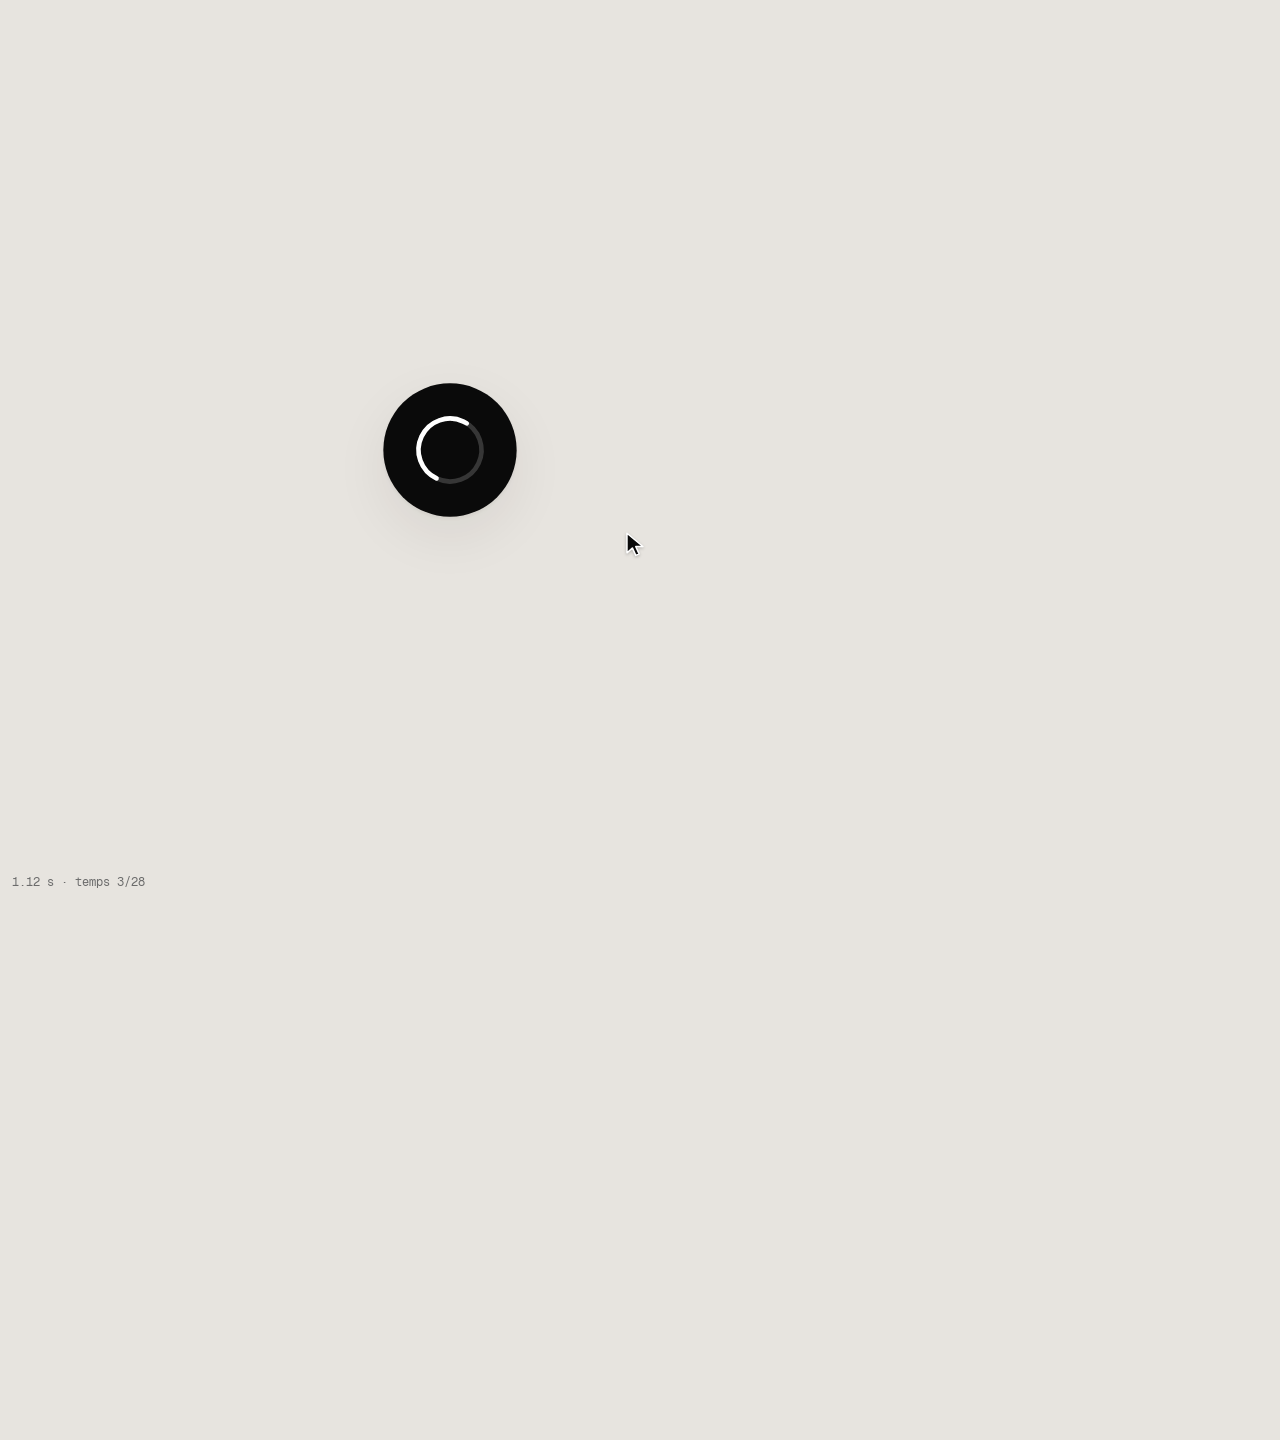
<file: motion-design/motion/index.html>
<!doctype html>
<html lang="fr">
<head>
<meta charset="utf-8">
<title>Une forme, douze états</title>
<style>
@font-face{font-family:Geist;src:url(fonts/Geist-Variable.woff2) format("woff2");font-weight:100 900}
@font-face{font-family:GeistMono;src:url(fonts/GeistMono-Regular.woff2) format("woff2");font-weight:400}
:root{--bg:#E7E4DF;--ink:#0A0A0A;--paper:#FFFFFF;--mute:#8C8C8C}
*{box-sizing:border-box;margin:0;padding:0}
html,body{background:var(--bg);overflow:hidden}
body{font-family:Geist,system-ui,sans-serif;-webkit-font-smoothing:antialiased;font-feature-settings:"ss01"}
#stage{position:relative;width:1440px;height:1440px;background:var(--bg);overflow:hidden}
#cam{position:absolute;left:720px;top:720px;width:0;height:0;transform-origin:0 0}
#shape{position:absolute;left:0;top:0;overflow:hidden}
#origin{position:absolute;width:0;height:0}
.abs{position:absolute;left:0;top:0;transform-origin:0 0}
.layer{position:absolute;left:0;top:0;width:0;height:0;transform-origin:0 0}
.t{position:absolute;left:0;top:0;white-space:nowrap;line-height:1}
.mono{font-family:GeistMono,monospace;font-variant-numeric:tabular-nums}
svg{display:block;overflow:visible}
.ic{fill:none;stroke:currentColor;stroke-linecap:round;stroke-linejoin:round}
#cursor{position:absolute;left:0;top:0;width:44px;height:44px;transform-origin:7.3px 4.6px;filter:drop-shadow(0 2px 2.5px rgba(0,0,0,.22))}
#hud{position:fixed;left:12px;bottom:10px;font:12px GeistMono,monospace;color:#6b6b6b}
</style>
</head>
<body>
<div id="stage">
  <div id="cam">
    <div id="shape">
      <div id="origin">

        <!-- 1 · bouton -->
        <div class="layer" id="Lbutton">
          <div class="t" id="btnRow" style="display:flex;align-items:center;gap:10px;color:#fff;font-size:21px;font-weight:520;transform:translate(-50%,-50%)">
            <span>Commencer</span><span id="icArrow"></span>
          </div>
        </div>

        <!-- 2 · loader / 3 · check -->
        <div class="layer" id="Lloader"><svg id="loaderSvg" class="abs" width="40" height="40" viewBox="0 0 40 40" style="transform-origin:20px 20px">
          <circle cx="20" cy="20" r="17" fill="none" stroke="rgba(255,255,255,.18)" stroke-width="2.5"/>
          <circle id="arc" cx="20" cy="20" r="17" fill="none" stroke="#fff" stroke-width="2.5" stroke-linecap="round" pathLength="1" transform="rotate(-90 20 20)"/>
        </svg></div>
        <div class="layer" id="Lcheck"><svg class="abs" width="34" height="34" viewBox="0 0 24 24" style="transform:translate(-17px,-17px);color:#fff">
          <path id="checkPath" class="ic" d="M5 12.5l4.5 4.5L19 7.5" pathLength="1" stroke-width="1.6"/>
        </svg></div>

        <!-- pochette partagée : island → lecteur -->
        <div class="abs" id="art" style="overflow:hidden">
          <svg viewBox="0 0 100 100" width="100%" height="100%" preserveAspectRatio="none"><rect width="100" height="100" fill="#F2F0EC"/><circle cx="50" cy="50" r="31" fill="#0A0A0A"/><circle cx="50" cy="50" r="19" fill="none" stroke="#2A2A2A" stroke-width="1.2"/><circle cx="50" cy="50" r="5" fill="#F2F0EC"/></svg>
        </div>

        <!-- 4 · dynamic island -->
        <div class="layer" id="Lisland"><div id="wave" class="abs"></div></div>

        <!-- 5–6 · lecteur -->
        <div class="layer" id="Lplayer">
          <div class="t" style="transform:translate(-144px,-104px);color:#fff;font-size:21px;font-weight:600;letter-spacing:-.01em">Night Drive</div>
          <div class="t" style="transform:translate(-144px,-74px);color:var(--mute);font-size:16px;font-weight:450">Paper Planes</div>
          <div class="abs" id="barBg" style="width:504px;height:6px;border-radius:3px;background:#2E2E2E;transform:translate(-252px,11px)"></div>
          <div class="abs" id="barFill" style="height:6px;border-radius:3px;background:#fff"></div>
          <div class="abs" id="thumb" style="background:#fff;border-radius:50%"></div>
          <div class="t mono" id="tNow" style="color:var(--mute);font-size:13px"></div>
          <div class="t mono" id="tLeft" style="color:var(--mute);font-size:13px"></div>
          <div class="abs" id="prev" style="color:#fff"></div>
          <div class="abs" id="next" style="color:#fff"></div>
          <div class="abs" id="playBtn" style="width:58px;height:58px;border-radius:50%;background:#fff;transform-origin:29px 29px">
            <svg width="26" height="26" viewBox="0 0 24 24" style="position:absolute;left:16px;top:16px"><path id="ppPath" fill="#0A0A0A" stroke="#0A0A0A" stroke-width="1.6" stroke-linejoin="round"/></svg>
          </div>
        </div>

        <!-- piste des onglets (dans la carte du graphique) -->
        <div class="abs" id="tabTrack" style="background:#1C1C1C"></div>
        <div class="layer" id="LtabsGray"></div>

        <!-- l'indicateur : remplissage → knob → indicateur d'onglets -->
        <div class="abs" id="ind" style="overflow:hidden">
          <div class="abs" id="spk" style="color:#fff"></div>
          <div class="layer" id="LtabsInk"></div>
        </div>

        <!-- 10 · graphique -->
        <div class="layer" id="Lchart">
          <div class="t" style="transform:translate(-260px,-110px);color:var(--mute);font-size:15px;font-weight:450">Revenus · cette semaine</div>
          <div class="t" style="transform:translate(-260px,-84px);display:flex;align-items:center;gap:12px">
            <span style="color:#fff;font-size:44px;font-weight:600;letter-spacing:-.025em">48 290 €</span>
            <span class="mono" style="color:#fff;font-size:13px;background:#1F1F1F;border-radius:999px;padding:6px 10px">+12,4 %</span>
          </div>
          <svg class="abs" id="chartSvg" width="1" height="1"></svg>
          <div class="abs" id="tip" style="width:150px;height:48px;border-radius:12px;background:#fff">
            <div class="layer" id="tipA"></div><div class="layer" id="tipB"></div>
          </div>
        </div>

        <!-- 11 · ⌘K -->
        <div class="layer" id="Lsearch">
          <div class="abs" id="searchIc" style="color:#0A0A0A"></div>
          <div class="t" id="query" style="font-size:20px;font-weight:450;display:flex;align-items:center"></div>
          <div class="t mono" id="kbd" style="font-size:14px;color:#555;background:#F0EEEA;border-radius:8px;padding:7px 9px"></div>
        </div>
        <div class="abs" id="divider" style="height:1px;width:520px;background:#ECEAE6"></div>
        <div class="abs" id="hl" style="width:504px;height:46px;border-radius:12px"></div>
        <div class="layer" id="Llist"></div>

        <!-- 12 · toast -->
        <div class="layer" id="Ltoast">
          <div class="abs" id="toastIc" style="color:#fff;transform:translate(-174px,-11px)"></div>
          <div class="t" style="transform:translate(-142px,-50%);color:#fff;font-size:18px;font-weight:520">Rapport exporté</div>
          <div class="t" style="transform:translate(176px,-50%) translateX(-100%);color:var(--mute);font-size:16px;font-weight:450">Annuler</div>
        </div>

      </div>
    </div>
  </div>
  <svg id="cursor" viewBox="0 0 24 24"><path d="M4 2.5V19.6l4.7-4.3 3 6.5 2.9-1.3-3-6.4h6.3z" fill="#0A0A0A" stroke="#fff" stroke-width="1.3" stroke-linejoin="round"/></svg>
</div>

<script>
// ───────────────────────── tempo ─────────────────────────
const BPM = 120, BEAT = 60 / BPM, BARS = 7, T = BARS * 4 * BEAT;   // 14 s
const clamp = (x, a = 0, b = 1) => Math.min(b, Math.max(a, x));
const lerp = (a, b, k) => a + (b - a) * k;

// ───────────────── springs (forme fermée) ─────────────────
// P : pulsation propre w (rad/s) et amortissement z. z < 1 → léger dépassement.
const P = {
  shape: { w: 16, z: 0.82 },   // ~1 % de dépassement
  fast:  { w: 26, z: 0.9 },
  lead:  { w: 27, z: 0.84 },   // bord avant de l'indicateur
  trail: { w: 12, z: 0.92 },   // bord arrière
  cam:   { w: 7.5, z: 1 },
  cx:    { w: 12, z: 1 },
  cy:    { w: 10.5, z: 1 },
  enter: { w: 24, z: 1 },
  color: { w: 18, z: 1 },
  draw:  { w: 9.5, z: 1 },
  back:  { w: 15, z: 0.8 },    // retour élastique après un drag
};
// réponse d'un ressort partant de (x0, v0) vers x1, tau secondes après le départ
function spr(x0, v0, x1, p, tau) {
  const { w, z } = p, A = x0 - x1;
  if (z >= 1) return x1 + Math.exp(-w * tau) * (A + (v0 + w * A) * tau);
  const wd = w * Math.sqrt(1 - z * z), B = (v0 + z * w * A) / wd;
  return x1 + Math.exp(-z * w * tau) * (A * Math.cos(wd * tau) + B * Math.sin(wd * tau));
}
const step = (p, tau) => (tau <= 0 ? 0 : spr(1, 0, 0, p, tau) * -1 + 1); // 0 → 1

// Valeur qui change de cible plusieurs fois = somme d'un ressort par changement.
// Le terme t+T reprend la queue de la boucle précédente : la piste est exactement périodique.
function track(v0, events, p0 = P.shape) {
  let prev = v0;
  const d = events.map(([t, v, p]) => { const e = { t, d: v - prev, p: p || p0 }; prev = v; return e; });
  if (Math.abs(prev - v0) > 1e-9) throw new Error('piste non périodique ' + v0 + ' → ' + prev);
  return t => {
    let s = v0;
    for (const e of d) if (e.d) s += e.d * (step(e.p, t - e.t) + step(e.p, t - e.t + T) - 1);
    return s;
  };
}
// Chaîne : segments direct (f) ou ressort (to, p) qui part de la position/vitesse
// exactes du segment précédent. Les états aux bornes sont des constantes calculées une fois.
function chain(f0, segs) {
  const S = [{ t: -Infinity, f: f0 }, ...segs];
  const ev = (i, t) => { const s = S[i]; return s.f ? s.f(t) : spr(s.x0, s.v0, s.to, s.p, t - s.t); };
  for (let i = 1; i < S.length; i++) {
    if (S[i].f) continue;
    const h = 1e-4, t = S[i].t;
    S[i].x0 = ev(i - 1, t); S[i].v0 = (ev(i - 1, t) - ev(i - 1, t - h)) / h;
  }
  return t => { let i = S.length - 1; while (i > 0 && t < S[i].t) i--; return ev(i, t); };
}
// Visibilité d'un contenu : entrée par ressort à tin, sortie courte à tout (s'enchaînent sans se chevaucher)
function vis(t, tin, tout) {
  let best = { o: 0, p: 0, e: 1 };
  for (const tt of [t, t + T, t - T]) {
    const p = step(P.enter, tt - tin), k = clamp((tt - tout) / 0.12), e = k * k * (3 - 2 * k);
    const o = p * (1 - e);
    if (o > best.o) best = { o, p, e };
  }
  return best;
}
const pressT = (ivs, p = P.fast) => track(0, ivs.flatMap(([a, b]) => [[a, 1, p], [b, 0, p]]));

// ───────────────────────── icônes (trait 2 px UI partout) ─────────────────────────
const ICONS = {
  arrow: '<path d="M5 12h14M13 6l6 6-6 6"/>',
  search: '<circle cx="11" cy="11" r="7"/><path d="M20 20l-4-4"/>',
  fileDown: '<path d="M14 3H7a2 2 0 0 0-2 2v14a2 2 0 0 0 2 2h10a2 2 0 0 0 2-2V8z"/><path d="M14 3v5h5M12 11v6M9.5 14.5 12 17l2.5-2.5"/>',
  send: '<path d="M21 3 10 14M21 3l-6.5 18-4-7.5L3 9.5z"/>',
  plus: '<path d="M14 3H7a2 2 0 0 0-2 2v14a2 2 0 0 0 2 2h10a2 2 0 0 0 2-2V8z"/><path d="M14 3v5h5M12 11v6M9 14h6"/>',
  table: '<rect x="3.5" y="4.5" width="17" height="15" rx="2"/><path d="M3.5 10h17M3.5 15h17M10 10v9.5"/>',
  checkCircle: '<circle cx="12" cy="12" r="9"/><path d="M8 12.3l2.7 2.7L16 9.6"/>',
  speaker: '<path d="M11 5 6.5 9H3.5v6h3L11 19z"/><path class="w1" d="M15.5 9a4.5 4.5 0 0 1 0 6"/><path class="w2" d="M18.5 6a8.5 8.5 0 0 1 0 12"/>',
};
const icon = (name, size) =>
  `<svg class="ic" width="${size}" height="${size}" viewBox="0 0 24 24" stroke-width="${(2 * 24 / size).toFixed(3)}">${ICONS[name]}</svg>`;
const glyphNext = s => `<svg width="${s}" height="${s}" viewBox="0 0 24 24"><path d="M5 6.6v10.8a1 1 0 0 0 1.5.86l8.6-5.4a1 1 0 0 0 0-1.72L6.5 5.74A1 1 0 0 0 5 6.6z" fill="currentColor"/><rect x="17" y="5.5" width="2.4" height="13" rx="1.2" fill="currentColor"/></svg>`;

// ───────────────────────── partition ─────────────────────────
// temps n (1…28) → secondes
const b = n => (n - 1) * BEAT;
const ST = {   // géométrie de la forme pour chaque état [w, h, r, couleur 0 noir → 1 blanc, zoom caméra]
  button: [280, 72, 36, 0, 2.3], loader: [72, 72, 36, 0, 3.0], island: [360, 56, 28, 0, 2.0],
  player: [560, 272, 40, 0, 1.62], slider: [520, 88, 44, 1, 1.72], toggle: [160, 88, 44, 1, 2.5],
  tabs: [520, 72, 36, 0, 1.75], chart: [572, 470, 32, 0, 1.55], search: [520, 68, 34, 1, 1.85],
  pal4: [520, 293, 24, 1, 1.7], pal2: [520, 189, 24, 1, 1.78], toast: [400, 64, 32, 0, 2.1],
};
const SEQ = [ // [temps, état]
  [b(2), 'loader'], [b(6), 'island'], [b(7), 'player'], [b(12), 'slider'], [b(16), 'toggle'],
  [b(18), 'tabs'], [b(21), 'chart'], [b(24), 'search'], [b(25), 'pal4'], [b(26), 'pal2'],
  [b(27), 'toast'], [b(28), 'button'],
];
const geo = (k, pr = P.shape) => track(ST.button[k], SEQ.map(([t, s]) => [t, ST[s][k], pr]));
const shapeW = geo(0), shapeH = geo(1), shapeR = geo(2), cam = geo(4, P.cam);
const shapeC = track(0, [[b(12), 1, P.color], [b(17), 0, P.color], [b(24), 1, P.color], [b(27), 0, P.color]]);

// clics de la forme entière (bouton, island, toggle) et de leurs enfants
const shapePress = pressT([[b(2) - 0.1, b(2)], [b(7) - 0.1, b(7)], [b(17) - 0.1, b(17)]]);
const playPress = pressT([[b(8) - 0.1, b(8)]]);

// ───────────────────────── curseur ─────────────────────────
const CUR = [ // [départ du geste, x, y] en coordonnées UI (centre de la forme = 0,0)
  [0.62, 96, 46], [2.30, 118, 8], [3.08, 4, 90], [3.56, -110, 15],
  [4.00, 176, 17], [4.50, 44, 19],                 // scrub
  [5.06, -30, 6], [6.00, 300, 10], [6.50, 372, 15], // volume, au-delà du max
  [7.08, 22, 12], [8.08, -166, 10], [9.04, 4, 10],  // toggle, onglets
  [10.02, 8, 66], [10.58, 172, 24],                 // survol du graphique
  [11.30, 250, 150], [12.20, 300, 196], [13.62, 70, 14],
];
const curX = track(70, CUR.map(([t, x]) => [t, x, P.cx]));
const curY = track(14, CUR.map(([t, , y]) => [t, y, P.cy]));
const HOLD = { scrub: [b(9) - 0.07, b(11)], vol: [b(13) - 0.08, b(15)] };
const curPress = pressT([[b(2) - 0.1, b(2)], [b(7) - 0.1, b(7)], [b(8) - 0.1, b(8)], HOLD.scrub, HOLD.vol,
  [b(17) - 0.1, b(17)], [b(19) - 0.1, b(19)], [b(20) - 0.1, b(20)]]);

// ───────────────────────── lecteur : scrub en manipulation directe ─────────────────────────
const SONG = 198, P0 = 0.28, BAR = 504;
function prog(t) {
  const [g, r] = HOLD.scrub;
  if (t < b(8)) return P0;
  if (t < g) return P0 + (t - b(8)) / SONG;
  const pg = P0 + (g - b(8)) / SONG;
  if (t < r) return clamp(pg + (curX(t) - curX(g)) / BAR);
  return clamp(pg + (curX(r) - curX(g)) / BAR) + (t - r) / SONG;
}
const thumbR = track(6, [[HOLD.scrub[0], 10, P.fast], [HOLD.scrub[1], 6, P.back]]);
const fmt = s => `${Math.floor(s / 60)}:${String(Math.floor(s % 60)).padStart(2, '0')}`;

// ───────────────────────── volume : étirement au-delà du max ─────────────────────────
const V0 = 0.35, VSPAN = 520 - 88;
function volRaw(t) {
  const [g, r] = HOLD.vol;
  const tt = Math.min(Math.max(t, g), r);
  return t < g ? V0 : V0 + (curX(tt) - curX(g)) / VSPAN;
}
const vol = t => clamp(volRaw(t));
const stretchHeld = t => { const over = Math.max(0, volRaw(t) - 1) * VSPAN; return 92 * (1 - Math.exp(-over / 170)); };
// tenu : calculé depuis le curseur ; relâché : ressort depuis là où il était, vitesse comprise
const stretch = chain(t => (t < HOLD.vol[0] ? 0 : stretchHeld(t)), [{ t: HOLD.vol[1], to: 0, p: P.back }]);

// ───────────────────────── l'indicateur ─────────────────────────
// Pendant le slider il est accroché à la forme (direct). Ensuite chaque bord a son propre ressort :
// le bord avant (lead) part vite, le bord arrière (trail) suit → il s'étire.
const SEG = 508 / 3, TAB = i => [-254 + i * SEG, -254 + (i + 1) * SEG];
const sliderL = t => stretch(t) / 2 - (shapeW(t) + stretch(t)) / 2 + 8;
const sliderR = t => sliderL(t) + 72 + vol(t) * (shapeW(t) + stretch(t) - 88);
const indL = chain(sliderL, [
  { t: b(16), to: -72, p: P.shape }, { t: b(17), to: 8, p: P.trail },
  { t: b(18), to: TAB(2)[0], p: P.trail }, { t: b(19), to: TAB(0)[0], p: P.lead }, { t: b(20), to: TAB(1)[0], p: P.trail },
]);
const indR = chain(sliderR, [
  { t: b(16), to: 0, p: P.shape }, { t: b(17) - 0.1, to: 14, p: P.fast }, { t: b(17), to: 72, p: P.lead },
  { t: b(18), to: TAB(2)[1], p: P.lead }, { t: b(19), to: TAB(0)[1], p: P.trail }, { t: b(20), to: TAB(1)[1], p: P.lead },
]);
const indH = chain(t => shapeH(t) - stretch(t) * 0.14 - 16, [{ t: b(16), to: 72 }, { t: b(18), to: 60 }].map(s => ({ ...s, p: P.shape })));
const ROWY = -173;                                     // rangée d'onglets dans la carte
const rowY = track(0, [[b(21), ROWY], [b(25), 0]]);
const indC = track(0, [[b(17), 1, P.color], [b(25), 0, P.color]]);

// ───────────────────────── graphique ─────────────────────────
const DATA = [0.30, 0.45, 0.38, 0.64, 0.52, 0.885, 0.72];
const DAYS = ['L', 'M', 'M', 'J', 'V', 'S', 'D'];
const PTS = DATA.map((n, i) => [-248 + i * (496 / 6), 165 - n * 170]);
const tipX = track(PTS[3][0], [[b(23), PTS[5][0]], [b(25), PTS[3][0]]]);
const tipY = track(PTS[3][1], [[b(23), PTS[5][1]], [b(25), PTS[3][1]]]);
function smooth(pts) {
  let d = `M${pts[0][0]} ${pts[0][1]}`;
  for (let i = 0; i < pts.length - 1; i++) {
    const p0 = pts[i - 1] || pts[i], p1 = pts[i], p2 = pts[i + 1], p3 = pts[i + 2] || p2;
    d += ` C${p1[0] + (p2[0] - p0[0]) / 6} ${p1[1] + (p2[1] - p0[1]) / 6} ${p2[0] - (p3[0] - p1[0]) / 6} ${p2[1] - (p3[1] - p1[1]) / 6} ${p2[0]} ${p2[1]}`;
  }
  return d;
}

// ───────────────────────── palette ─────────────────────────
const ITEMS = [['Exporter le rapport', 'fileDown'], ['Envoyer une relance', 'send'], ['Nouvelle facture', 'plus'], ['Exporter en CSV', 'table']];
const KEYS = [[b(25), 'e'], [b(26), 'x'], [b(26) + BEAT / 4, 'p']];
const query = t => KEYS.filter(([k]) => t >= k).map(([, c]) => c).join('');
const slot3 = track(3, [[b(26), 1], [b(28), 3]]);
const hlPress = pressT([[b(27) - 0.07, b(27)]]);

// ───────────────────────── DOM ─────────────────────────
const $ = id => document.getElementById(id);
const E = {};
['cam', 'shape', 'origin', 'Lbutton', 'Lloader', 'arc', 'Lcheck', 'checkPath', 'art', 'Lisland', 'wave', 'Lplayer', 'barFill', 'thumb',
 'tNow', 'tLeft', 'playBtn', 'ppPath', 'tabTrack', 'LtabsGray', 'LtabsInk', 'ind', 'spk', 'Lchart', 'chartSvg', 'tip', 'tipA', 'tipB',
 'Lsearch', 'searchIc', 'query', 'kbd', 'divider', 'hl', 'Llist', 'Ltoast', 'cursor'].forEach(k => (E[k] = $(k)));

$('icArrow').innerHTML = icon('arrow', 20);
E.searchIc.innerHTML = icon('search', 22);
$('toastIc').innerHTML = icon('checkCircle', 22);
E.spk.innerHTML = icon('speaker', 24);
E.kbd.textContent = '⌘K';
$('next').innerHTML = glyphNext(26);
$('prev').innerHTML = glyphNext(26);
$('next').style.transform = 'translate(59px,73px)';
$('prev').style.transform = 'translate(-59px,73px) scaleX(-1)';
E.wave.innerHTML = [0, 1, 2, 3, 4].map(i => `<div class="abs" style="width:3px;border-radius:2px;background:#fff;left:${i * 6}px"></div>`).join('');
const WAVE = [...E.wave.children];

const tabHTML = color => ['Jour', 'Semaine', 'Mois'].map((s, i) =>
  `<div class="t" style="color:${color};font-size:19px;font-weight:520;transform:translate(${(TAB(i)[0] + TAB(i)[1]) / 2}px,0) translate(-50%,-50%)">${s}</div>`).join('');
E.LtabsGray.innerHTML = tabHTML('#8C8C8C');
E.LtabsInk.innerHTML = tabHTML('#0A0A0A');

E.chartSvg.innerHTML =
  [-5, 80, 165].map(y => `<line x1="-260" x2="260" y1="${y}" y2="${y}" stroke="#262626" stroke-width="1" stroke-dasharray="3 5"/>`).join('') +
  `<line id="guide" y2="165" stroke="#3A3A3A" stroke-width="1.5" stroke-dasharray="3 4"/>` +
  `<path id="line" d="${smooth(PTS)}" fill="none" stroke="#fff" stroke-width="2.5" stroke-linecap="round" pathLength="1"/>` +
  PTS.map((p, i) => `<circle class="dot" cx="${p[0]}" cy="${p[1]}" r="5" fill="#0A0A0A" stroke="#fff" stroke-width="2"/>`).join('') +
  DAYS.map((d, i) => `<text x="${PTS[i][0]}" y="203" text-anchor="middle" fill="#6F6F6F" font-family="GeistMono" font-size="13">${d}</text>`).join('');
const LINE = $('line'), GUIDE = $('guide'), DOTS = [...E.chartSvg.querySelectorAll('.dot')];
const tipHTML = (d, v) => `<div class="t" style="transform:translate(75px,24px) translate(-50%,-50%);display:flex;gap:8px;align-items:baseline">
  <span style="color:#8C8C8C;font-size:14px;font-weight:450">${d}</span><span style="color:#0A0A0A;font-size:17px;font-weight:600;letter-spacing:-.01em">${v}</span></div>`;
E.tipA.innerHTML = tipHTML('Jeu', '7 840 €');
E.tipB.innerHTML = tipHTML('Sam', '9 310 €');

E.Llist.innerHTML = ITEMS.map(([l, ic]) => `<div class="layer item">
  <div class="abs" style="color:#5E5E5E;transform:translate(-230px,-11px)">${icon(ic, 22)}</div>
  <div class="t lbl" style="transform:translate(-198px,-50%);font-size:18px"></div>
  <div class="t mono ret" style="transform:translate(236px,-50%) translateX(-100%);font-size:14px;color:#555;background:#fff;border-radius:7px;padding:5px 8px">↵</div></div>`).join('');
const ITEM = [...E.Llist.children].map(el => ({ el, lbl: el.querySelector('.lbl'), ret: el.querySelector('.ret') }));
const esc = s => s.replace(/&/g, '&amp;').replace(/</g, '&lt;');
function markMatch(label, q) {
  const i = q ? label.toLowerCase().indexOf(q) : -1;
  if (i < 0) return `<span style="color:#6B6B6B;font-weight:450">${esc(label)}</span>`;
  return `<span style="color:#6B6B6B;font-weight:450">${esc(label.slice(0, i))}</span><span style="color:#0A0A0A;font-weight:620">${esc(label.slice(i, i + q.length))}</span><span style="color:#6B6B6B;font-weight:450">${esc(label.slice(i + q.length))}</span>`;
}

// ───────────────────────── seek(t) ─────────────────────────
const px = n => `${n.toFixed(3)}px`;
const gray = k => { const v = Math.round(lerp(10, 255, clamp(k))); return `rgb(${v},${v},${v})`; };
function setLayer(el, t, tin, tout, o = {}) {
  const v = vis(t, tin, tout);
  if (v.o < 0.003) { el.style.display = 'none'; return 0; }
  const k = (1 - v.p) + v.e, bl = (o.blur ?? 4) * k;
  el.style.display = '';
  el.style.opacity = v.o.toFixed(4);
  el.style.filter = bl > 0.04 ? `blur(${bl.toFixed(2)}px)` : 'none';
  el.style.transform = `translate(${px(o.x || 0)},${px((o.y || 0) + (o.dy ?? 3) * ((1 - v.p) - v.e))}) scale(${(1 - (o.s ?? 0.035) * k).toFixed(4)})`;
  return v.o;
}
const rrect = (el, x, y, w, h, r) => {
  el.style.width = px(w); el.style.height = px(h); el.style.borderRadius = px(Math.min(r, w / 2, h / 2));
  el.style.transform = `translate(${px(x)},${px(y)})`;
};
let lastQ = null;

function seek(t) {
  t = ((t % T) + T) % T;

  // ── caméra et forme
  const z = cam(t), st = stretch(t);
  const w = shapeW(t) + st, h = shapeH(t) - st * 0.14, r = shapeR(t), cx = st / 2;
  E.cam.style.transform = `translate(${px(-cx * 0.45 * z)},0) scale(${z.toFixed(5)})`;
  const sp = 1 - 0.035 * shapePress(t);
  E.shape.style.width = px(w); E.shape.style.height = px(h);
  E.shape.style.borderRadius = px(Math.min(r, w / 2, h / 2));
  E.shape.style.transformOrigin = `${px(w / 2)} ${px(h / 2)}`;
  E.shape.style.transform = `translate(${px(cx - w / 2)},${px(-h / 2)}) scale(${sp.toFixed(4)})`;
  const c = shapeC(t);
  E.shape.style.background = gray(c);
  E.shape.style.boxShadow = `0 1px 2px rgba(0,0,0,${(0.05 + 0.05 * c).toFixed(3)}), 0 10px 30px rgba(40,30,20,${(0.07 + 0.05 * c).toFixed(3)})`;
  E.origin.style.left = px(w / 2); E.origin.style.top = px(h / 2);
  const ox = -cx;                                   // UI → coordonnées de l'origine (centre de la forme)

  // ── 1 · bouton
  setLayer(E.Lbutton, t, b(28) + 0.08, b(2) + T);

  // ── 2 · loader → 3 · check
  if (setLayer(E.Lloader, t, b(2) + 0.08, b(5), { s: 0.25 })) {
    const pr = track(0, [[b(2), 0.3], [b(3), 0.64], [b(4), 1], [b(9), 0]])(t);
    E.arc.setAttribute('stroke-dasharray', `${clamp(pr, 0.02, 1).toFixed(4)} 1`);
    $('loaderSvg').style.transform = `translate(-20px,-20px) rotate(${((t - b(2)) * 330).toFixed(2)}deg)`;
  }
  if (setLayer(E.Lcheck, t, b(5) + 0.02, b(6), { s: 0.3, blur: 3 })) {
    E.checkPath.setAttribute('stroke-dasharray', `${clamp(step(P.fast, t - b(5) - 0.04)).toFixed(4)} 1`);
  }

  // ── pochette partagée island → lecteur
  const artO = vis(t, b(6) + 0.1, b(12)).o;
  if (artO > 0.003) {
    const a = track(0, [[b(7), 1], [b(13), 0]])(t);
    const s = lerp(32, 88, a), ax = lerp(-150, -208, a), ay = lerp(0, -64, a);
    E.art.style.display = ''; E.art.style.opacity = artO;
    rrect(E.art, ax - s / 2, ay - s / 2, s, s, lerp(9, 16, a));
  } else E.art.style.display = 'none';

  // ── 4 · island
  if (setLayer(E.Lisland, t, b(6) + 0.1, b(7))) {
    WAVE.forEach((el, i) => {
      const hh = 6 + 12 * Math.abs(Math.sin(t * 6.2 + i * 1.7) * Math.cos(t * 2.3 + i));
      el.style.height = px(hh); el.style.top = px(-hh / 2);
    });
    E.wave.style.transform = 'translate(124px,0)';
  }

  // ── 5 · lecteur, play/pause, scrub
  if (setLayer(E.Lplayer, t, b(7) + 0.08, b(12))) {
    const p = prog(t), tr = thumbR(t);
    E.barFill.style.width = px(BAR * p);
    E.barFill.style.transform = 'translate(-252px,11px)';
    rrect(E.thumb, -252 + BAR * p - tr, 14 - tr, tr * 2, tr * 2, tr);
    E.tNow.textContent = fmt(p * SONG); E.tLeft.textContent = '-' + fmt(SONG - p * SONG);
    E.tNow.style.transform = 'translate(-252px,38px) translateY(-50%)';
    E.tLeft.style.transform = 'translate(252px,38px) translate(-100%,-50%)';
    E.playBtn.style.transform = `translate(-29px,57px) scale(${(1 - 0.08 * playPress(t)).toFixed(4)})`;
    const m = t < b(8) ? 0 : step(P.fast, t - b(8));
    const PLAY = [[7.5, 5], [13, 8.4], [13, 15.6], [7.5, 19], [13, 8.4], [19.5, 12], [19.5, 12], [13, 15.6]];
    const PAUSE = [[6.5, 5], [10, 5], [10, 19], [6.5, 19], [14, 5], [17.5, 5], [17.5, 19], [14, 19]];
    const q = PLAY.map((pt, i) => [lerp(pt[0], PAUSE[i][0], m), lerp(pt[1], PAUSE[i][1], m)]);
    const quad = a => `M${a.map(v => v.map(n => n.toFixed(3)).join(' ')).join('L')}Z`;
    E.ppPath.setAttribute('d', quad(q.slice(0, 4)) + quad(q.slice(4)));
  }

  // ── l'indicateur (remplissage → knob → onglet)
  const indO = vis(t, b(12) + 0.06, b(24)).o;
  if (indO > 0.003) {
    const L = indL(t), R = Math.max(indR(t), L + 8), ih = indH(t), cy = rowY(t);
    E.ind.style.display = ''; E.ind.style.opacity = indO;
    E.ind.style.background = gray(indC(t));
    rrect(E.ind, L + ox, cy - ih / 2, R - L, ih, ih / 2);
    // icône volume dans le remplissage
    if (setLayer(E.spk, t, b(12) + 0.1, b(16), { x: 24, y: ih / 2 - 12 })) {
      const v = vol(t);
      E.spk.querySelector('.w1').style.opacity = clamp((v - 0.15) * 5);
      E.spk.querySelector('.w2').style.opacity = clamp((v - 0.6) * 5);
    }
    // libellés encrés, découpés par l'indicateur : la couleur bascule exactement sur son bord
    if (setLayer(E.LtabsInk, t, b(18) + 0.1, b(24), { x: -L, y: ih / 2 })) E.LtabsInk.style.left = '0';
  } else E.ind.style.display = 'none';
  setLayer(E.LtabsGray, t, b(18) + 0.1, b(24), { x: ox, y: rowY(t) });
  const trO = vis(t, b(21) + 0.06, b(24)).o;
  if (trO > 0.003) {
    E.tabTrack.style.display = ''; E.tabTrack.style.opacity = trO;
    rrect(E.tabTrack, -260, rowY(t) - 36, 520, 72, 36);
  } else E.tabTrack.style.display = 'none';

  // ── 10 · graphique
  if (setLayer(E.Lchart, t, b(21) + 0.1, b(24))) {
    const d = step(P.draw, t - b(21) - 0.05);
    LINE.setAttribute('stroke-dasharray', `${clamp(d, 0.001, 1).toFixed(4)} 2`);
    const hv = [vis(t, b(22), b(23)).o, vis(t, b(23), b(24)).o];
    DOTS.forEach((el, i) => {
      const k = clamp((d - i / 6) * 10 + 0.4);
      const hl = i === 3 ? hv[0] : i === 5 ? hv[1] : 0;
      el.setAttribute('r', ((4.5 + 2.5 * hl) * k).toFixed(3));
      el.setAttribute('fill', gray(hl));
      el.style.opacity = k;
    });
    const tx = tipX(t), ty = tipY(t), to = Math.max(...hv);
    GUIDE.setAttribute('x1', tx); GUIDE.setAttribute('x2', tx); GUIDE.setAttribute('y1', ty + 9);
    GUIDE.style.opacity = to;
    const tv = vis(t, b(22), b(24));
    E.tip.style.display = tv.o > 0.003 ? '' : 'none';
    E.tip.style.opacity = tv.o;
    E.tip.style.boxShadow = '0 6px 18px rgba(0,0,0,.25)';
    E.tip.style.transform = `translate(${px(tx - 75)},${px(ty - 70 + 6 * (1 - tv.p))}) scale(${(0.94 + 0.06 * tv.p).toFixed(4)})`;
    setLayer(E.tipA, t, b(22) + 0.04, b(23), { blur: 3 });
    setLayer(E.tipB, t, b(23) + 0.06, b(24), { blur: 3 });
  }

  // ── 11 · ⌘K : la rangée de recherche colle au bord haut de la forme
  const top = -h / 2, rowC = top + 34;
  if (setLayer(E.Lsearch, t, b(24) + 0.08, b(27))) {
    E.searchIc.style.transform = `translate(-230px,${px(rowC - 11)})`;
    const q = query(t);
    if (q !== lastQ) {
      lastQ = q;
      E.query.innerHTML = q ? `<span style="color:#0A0A0A">${q}</span><span class="caret" style="display:inline-block;width:2px;height:24px;background:#0A0A0A;margin-left:2px;border-radius:1px"></span>`
        : `<span class="caret" style="display:inline-block;width:2px;height:24px;background:#0A0A0A;margin-right:3px;border-radius:1px"></span><span style="color:#A3A09B">Rechercher une commande…</span>`;
    }
    const lastKey = KEYS.filter(([k]) => t >= k).map(([k]) => k).pop() ?? b(24);
    E.query.querySelector('.caret').style.opacity = ((t - lastKey) % 1) < 0.55 ? 1 : 0;
    E.query.style.transform = `translate(-198px,${px(rowC)}) translateY(-50%)`;
    E.kbd.style.transform = `translate(236px,${px(rowC)}) translate(-100%,-50%)`;
  }
  const dvO = vis(t, b(25), b(27)).o;
  E.divider.style.display = dvO > 0.003 ? '' : 'none';
  E.divider.style.opacity = dvO;
  E.divider.style.transform = `translate(-260px,${px(top + 68)})`;
  const slotY = k => top + 68 + 8 + 26 + k * 52;
  const hlO = vis(t, b(25) + 0.05, b(27) + 0.02).o;
  E.hl.style.display = hlO > 0.003 ? '' : 'none';
  E.hl.style.opacity = hlO;
  E.hl.style.background = `rgb(${Math.round(lerp(242, 228, hlPress(t)))},${Math.round(lerp(240, 225, hlPress(t)))},${Math.round(lerp(236, 220, hlPress(t)))})`;
  E.hl.style.transform = `translate(-252px,${px(slotY(0) - 23)})`;
  if (vis(t, b(25), b(27)).o > 0.003) {
    E.Llist.style.display = '';
    const q = query(t);
    ITEM.forEach((it, i) => {
      const out = i === 1 || i === 2 ? b(26) : b(27);
      const y = slotY(i === 3 ? slot3(t) : i);
      setLayer(it.el, t, b(25) + 0.05 + i * 0.03, out, { y, dy: 6 });
      it.lbl.innerHTML = markMatch(ITEMS[i][0], q);
      it.ret.style.opacity = i === 0 ? 1 : 0;
    });
  } else E.Llist.style.display = 'none';

  // ── 12 · toast
  setLayer(E.Ltoast, t, b(27) + 0.08, b(28));

  // ── curseur (espace écran, taille constante)
  const ux = curX(t), uy = curY(t), cp = curPress(t);
  const sx = 720 + (ux - cx * 0.45) * z, sy = 720 + uy * z;
  E.cursor.style.transform = `translate(${px(sx - 7.3)},${px(sy - 4.6)}) scale(${(1 - 0.12 * cp).toFixed(4)})`;
}

window.T = T; window.seek = seek; window.BEAT = BEAT;
window.ready = document.fonts.ready.then(() => document.fonts.load('20px Geist')).then(() => document.fonts.load('13px GeistMono'));

// aperçu interactif (absent du rendu) : espace = pause, ←/→ = un temps
if (!/render/.test(location.search)) {
  const hud = document.createElement('div'); hud.id = 'hud'; document.body.appendChild(hud);
  let paused = false, t0 = performance.now(), tp = 0;
  addEventListener('keydown', e => {
    if (e.code === 'Space') { paused = !paused; t0 = performance.now() - tp * 1000; }
    if (e.code === 'ArrowRight' || e.code === 'ArrowLeft') { paused = true; tp = (Math.round(tp / BEAT) + (e.code === 'ArrowRight' ? 1 : -1)) * BEAT; tp = ((tp % T) + T) % T; }
  });
  const fit = () => { const s = Math.min(innerWidth, innerHeight) / 1440; document.getElementById('stage').style.transform = `scale(${s})`; document.getElementById('stage').style.transformOrigin = '0 0'; };
  addEventListener('resize', fit); fit();
  ready.then(() => (function loop() {
    if (!paused) tp = ((performance.now() - t0) / 1000) % T;
    seek(tp); hud.textContent = `${tp.toFixed(2)} s · temps ${Math.floor(tp / BEAT) + 1}/28`;
    requestAnimationFrame(loop);
  })());
} else ready.then(() => seek(0));
</script>
</body>
</html>
</file>
